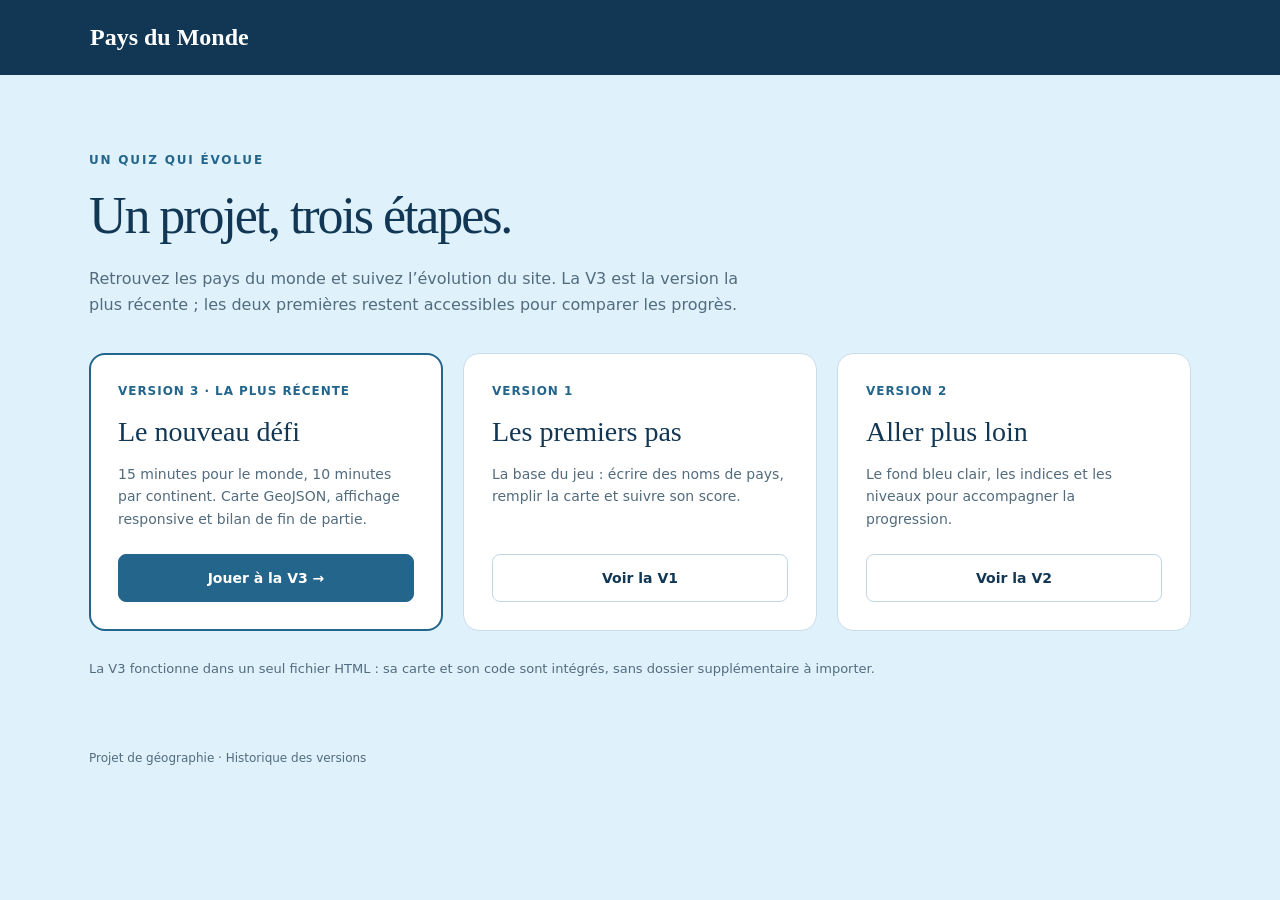
<file: index.html>
<!doctype html>
<html lang="fr">
<head>
  <meta charset="utf-8">
  <meta name="viewport" content="width=device-width, initial-scale=1">
  <meta name="theme-color" content="#123754">
  <link rel="icon" href="data:,">
  <title>Pays du Monde · Choisir une version</title>
  <style>
    :root{--blue:#24658c;--navy:#123754;--muted:#526b7d}
    *{box-sizing:border-box}
    body{margin:0;background:#dff2fc;color:var(--navy);font:16px/1.6 system-ui,sans-serif;min-height:100vh}
    header{background:var(--navy);color:white;padding:24px max(24px,calc((100% - 1100px)/2));font:600 24px Georgia,serif}
    main{max-width:1150px;margin:auto;padding:64px 24px 32px}
    .eyebrow{font-size:12px;text-transform:uppercase;letter-spacing:.15em;color:var(--blue);font-weight:750}
    h1{font:500 clamp(32px,5vw,52px)/1.15 Georgia,serif;letter-spacing:-.04em;margin:16px 0 20px}
    .intro{max-width:650px;color:var(--muted);margin-bottom:36px}
    .versions{display:grid;grid-template-columns:repeat(3,minmax(0,1fr));gap:20px}
    article{background:white;border:1px solid #c7dde9;border-radius:16px;padding:28px;display:flex;flex-direction:column;min-width:0}
    article.current{border:2px solid var(--blue);padding:27px}
    .tag{font-size:12px;font-weight:750;letter-spacing:.08em;color:var(--blue);text-transform:uppercase}
    h2{font:500 28px/1.2 Georgia,serif;margin:14px 0}
    article p{color:var(--muted);font-size:14px;margin:0 0 24px;flex:1}
    .button{display:flex;justify-content:center;align-items:center;min-height:48px;padding:10px 14px;border:1px solid #bfd6e5;border-radius:8px;color:var(--navy);font-size:14px;font-weight:750;text-decoration:none}
    .current .button{background:var(--blue);color:white;border-color:var(--blue)}
    .button:hover{background:#edf6fc}
    .current .button:hover{background:#164b6b}
    a:focus-visible{outline:3px solid #3387bb;outline-offset:4px}
    .note{font-size:13px;color:var(--muted);margin-top:28px}
    footer{max-width:1150px;margin:auto;padding:24px;color:var(--muted);font-size:12px}
    @media(max-width:700px){main{padding-top:36px}.versions{grid-template-columns:1fr;gap:16px}article,article.current{padding:22px}h2{font-size:24px}article p{margin-bottom:18px}header{font-size:22px;padding:20px 24px}}
  </style>
</head>
<body>
  <header>Pays du Monde</header>
  <main>
    <p class="eyebrow">Un quiz qui évolue</p>
    <h1>Un projet, trois étapes.</h1>
    <p class="intro">Retrouvez les pays du monde et suivez l’évolution du site. La V3 est la version la plus récente ; les deux premières restent accessibles pour comparer les progrès.</p>
    <div class="versions">
      <article class="current">
        <span class="tag">Version 3 · La plus récente</span><h2>Le nouveau défi</h2>
        <p>15 minutes pour le monde, 10 minutes par continent. Carte GeoJSON, affichage responsive et bilan de fin de partie.</p>
        <a class="button" href="./index3.html">Jouer à la V3 →</a>
      </article>
      <article>
        <span class="tag">Version 1</span><h2>Les premiers pas</h2>
        <p>La base du jeu : écrire des noms de pays, remplir la carte et suivre son score.</p>
        <a class="button" href="https://lena411.github.io/PaysduMonde/index0.html">Voir la V1</a>
      </article>
      <article>
        <span class="tag">Version 2</span><h2>Aller plus loin</h2>
        <p>Le fond bleu clair, les indices et les niveaux pour accompagner la progression.</p>
        <a class="button" href="https://lena411.github.io/PaysduMonde/index1.html">Voir la V2</a>
      </article>
    </div>
    <p class="note">La V3 fonctionne dans un seul fichier HTML : sa carte et son code sont intégrés, sans dossier supplémentaire à importer.</p>
  </main>
  <footer>Projet de géographie · Historique des versions</footer>
</body>
</html>
</file>
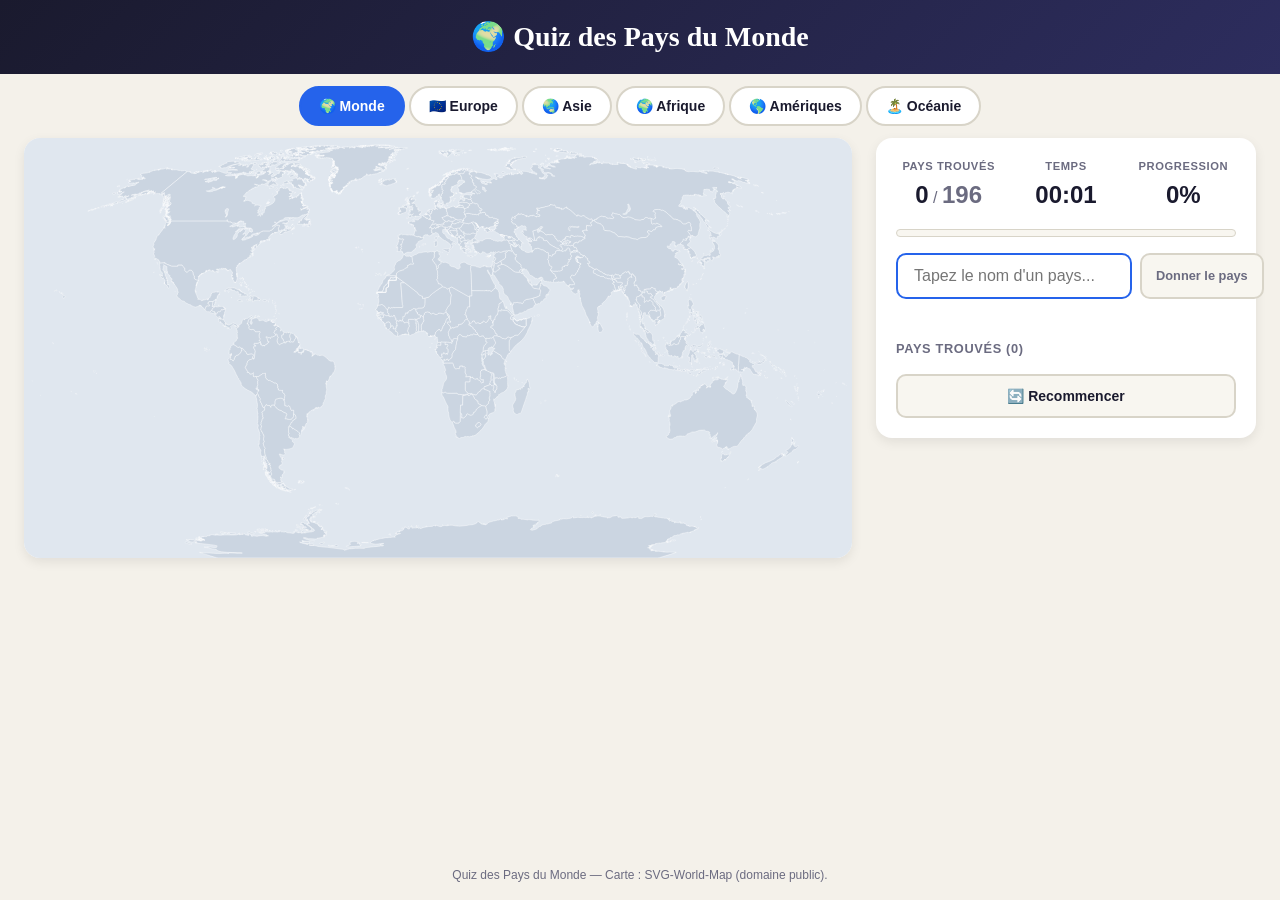
<file: index0.html>
<!DOCTYPE html>
<html lang="fr">
<head>
  <meta charset="UTF-8">
  <meta name="viewport" content="width=device-width, initial-scale=1.0">
  <title>Quiz des Pays du Monde</title>
  <style>
    :root {
      --font-display: 'Georgia', serif;
      --font-body: -apple-system, 'Helvetica Neue', sans-serif;
      --color-bg: #f4f1ea;
      --color-surface: #ffffff;
      --color-border: #d8d4c8;
      --color-text: #1a1a2e;
      --color-text-muted: #6b6b80;
      --color-primary: #2563eb;
      --color-primary-light: #dbeafe;
      --color-success: #16a34a;
      --color-success-light: #dcfce7;
      --color-error: #dc2626;
      --color-error-light: #fee2e2;
      --color-found: #22c55e;
      --color-country-default: #cbd5e1;
      --color-ocean: #e0e7ef;
      --radius-md: 10px;
      --radius-lg: 16px;
      --radius-full: 9999px;
    }
    * { margin: 0; padding: 0; box-sizing: border-box; }
    body {
      font-family: var(--font-body);
      background: var(--color-bg);
      color: var(--color-text);
      line-height: 1.5;
      min-height: 100vh;
      display: flex;
      flex-direction: column;
    }
    .app-header {
      background: linear-gradient(135deg, #1a1a2e, #2d2d5e);
      color: white; padding: 16px 0; text-align: center;
    }
    .app-title { font-family: var(--font-display); font-size: 1.75rem; font-weight: 700; }
    .continent-tabs {
      display: flex; gap: 4px; padding: 12px 24px;
      max-width: 1400px; margin: 0 auto; flex-wrap: wrap; justify-content: center;
    }
    .tab-btn {
      font-family: var(--font-body); font-size: 0.875rem; font-weight: 600;
      padding: 10px 18px; border: 2px solid var(--color-border);
      border-radius: var(--radius-full); background: var(--color-surface);
      color: var(--color-text); cursor: pointer; transition: 200ms; white-space: nowrap;
    }
    .tab-btn:hover { border-color: var(--color-primary); background: var(--color-primary-light); }
    .tab-btn.active { background: var(--color-primary); color: white; border-color: var(--color-primary); }
    .game-container { flex: 1; max-width: 1400px; margin: 0 auto; width: 100%; padding: 0 24px 24px; }
    .game-layout { display: grid; grid-template-columns: 1fr 380px; gap: 24px; align-items: start; }
    .map-section {
      background: var(--color-surface); border-radius: var(--radius-lg);
      box-shadow: 0 4px 12px rgba(0,0,0,0.08); overflow: hidden;
    }
    .map-wrapper { width: 100%; background: var(--color-ocean); }
    .map-wrapper svg { width: 100%; height: auto; display: block; }
    .map-wrapper svg path { fill: var(--color-country-default); stroke: #fff; stroke-width: 0.5; transition: fill 300ms; }
    .map-wrapper svg path.found { fill: var(--color-found); }
    .map-wrapper svg path.found-flash { animation: flashFound 600ms ease; }
    .map-wrapper svg path.missing-reveal { fill: var(--color-error); opacity: 0.6; }
    @keyframes flashFound { 0% { fill: #fbbf24; } 50% { fill: #fde68a; } 100% { fill: var(--color-found); } }
    .control-section {
      background: var(--color-surface); border-radius: var(--radius-lg);
      box-shadow: 0 4px 12px rgba(0,0,0,0.08); padding: 20px;
      display: flex; flex-direction: column; gap: 16px; position: sticky; top: 20px;
    }
    .stats-bar { display: flex; justify-content: space-between; gap: 12px; }
    .stat-item { display: flex; flex-direction: column; align-items: center; gap: 2px; flex: 1; }
    .stat-label { font-size: 0.7rem; text-transform: uppercase; letter-spacing: 0.05em; color: var(--color-text-muted); font-weight: 600; }
    .stat-value { font-size: 1.5rem; font-weight: 700; font-variant-numeric: tabular-nums; }
    .stat-divider { color: var(--color-text-muted); }
    .stat-total { font-size: 1.5rem; font-weight: 700; color: var(--color-text-muted); font-variant-numeric: tabular-nums; }
    .progress-bar-container { width: 100%; height: 8px; background: #f8f6f0; border-radius: var(--radius-full); overflow: hidden; border: 1px solid var(--color-border); }
    .progress-bar-fill { height: 100%; background: linear-gradient(90deg, var(--color-primary), var(--color-success)); border-radius: var(--radius-full); transition: width 400ms; }
    .input-wrapper { display: flex; gap: 8px; }
    #countryInput {
      flex: 1; font-family: var(--font-body); font-size: 1rem; padding: 12px 16px;
      border: 2px solid var(--color-border); border-radius: var(--radius-md);
      background: #f8f6f0; color: var(--color-text); transition: 200ms;
    }
    #countryInput:focus { outline: none; border-color: var(--color-primary); background: var(--color-surface); }
    .skip-btn {
      font-size: 0.8rem; font-weight: 600; padding: 10px 14px;
      border: 2px solid var(--color-border); border-radius: var(--radius-md);
      background: #f8f6f0; color: var(--color-text-muted); cursor: pointer; transition: 200ms; white-space: nowrap;
    }
    .skip-btn:hover { border-color: #f59e0b; color: #f59e0b; background: #fef3c7; }
    .feedback { min-height: 24px; font-size: 0.875rem; font-weight: 600; text-align: center; }
    .feedback.success { color: var(--color-success); }
    .feedback.error { color: var(--color-error); }
    .feedback.info { color: var(--color-text-muted); }
    .section-title { font-size: 0.8rem; text-transform: uppercase; letter-spacing: 0.05em; color: var(--color-text-muted); font-weight: 700; }
    .found-countries-list, .missing-countries-list {
      display: flex; flex-wrap: wrap; gap: 6px; max-height: 240px; overflow-y: auto; padding-right: 4px;
    }
    .country-chip {
      font-size: 0.8rem; font-weight: 600; padding: 4px 10px;
      border-radius: var(--radius-full); background: var(--color-success-light); color: var(--color-success);
      animation: chipAppear 300ms ease;
    }
    .country-chip.missing { background: var(--color-error-light); color: var(--color-error); }
    @keyframes chipAppear { from { opacity: 0; transform: scale(0.8); } to { opacity: 1; transform: scale(1); } }
    .reset-btn {
      font-size: 0.875rem; font-weight: 600; padding: 12px 20px;
      border: 2px solid var(--color-border); border-radius: var(--radius-md);
      background: #f8f6f0; color: var(--color-text); cursor: pointer; transition: 200ms; width: 100%;
    }
    .reset-btn:hover { border-color: var(--color-primary); background: var(--color-primary-light); color: var(--color-primary); }
    .app-footer { text-align: center; padding: 16px 24px; font-size: 0.75rem; color: var(--color-text-muted); }
    @media (max-width: 1024px) { .game-layout { grid-template-columns: 1fr; } .control-section { position: static; } }
    @media (max-width: 640px) {
      .app-title { font-size: 1.25rem; }
      .continent-tabs { padding: 8px 12px; gap: 4px; }
      .tab-btn { font-size: 0.75rem; padding: 8px 12px; }
      .game-container { padding: 0 12px 12px; }
      .stat-value, .stat-total { font-size: 1.1rem; }
      .input-wrapper { flex-direction: column; }
    }
  </style>
</head>
<body>
  <header class="app-header">
    <h1 class="app-title">🌍 Quiz des Pays du Monde</h1>
  </header>

  <nav class="continent-tabs" id="continentTabs">
    <button class="tab-btn active" data-continent="monde">🌍 Monde</button>
    <button class="tab-btn" data-continent="europe">🇪🇺 Europe</button>
    <button class="tab-btn" data-continent="asie">🌏 Asie</button>
    <button class="tab-btn" data-continent="afrique">🌍 Afrique</button>
    <button class="tab-btn" data-continent="amerique">🌎 Amériques</button>
    <button class="tab-btn" data-continent="oceanie">🏝️ Océanie</button>
  </nav>

  <main class="game-container">
    <div class="game-layout">
      <div class="map-section">
        <div class="map-wrapper" id="mapWrapper">
          <div style="padding:200px 0;text-align:center;color:#6b6b80;">Chargement de la carte...</div>
        </div>
      </div>
      <div class="control-section">
        <div class="stats-bar">
          <div class="stat-item">
            <span class="stat-label">Pays trouvés</span>
            <span><span class="stat-value" id="foundCount">0</span><span class="stat-divider"> / </span><span class="stat-total" id="totalCount">0</span></span>
          </div>
          <div class="stat-item">
            <span class="stat-label">Temps</span>
            <span class="stat-value" id="timer">00:00</span>
          </div>
          <div class="stat-item">
            <span class="stat-label">Progression</span>
            <span class="stat-value" id="progressPercent">0%</span>
          </div>
        </div>
        <div class="progress-bar-container">
          <div class="progress-bar-fill" id="progressBar" style="width:0%"></div>
        </div>
        <div>
          <div class="input-wrapper">
            <input type="text" id="countryInput" placeholder="Tapez le nom d'un pays..." autocomplete="off" spellcheck="false">
            <button class="skip-btn" id="giveUpBtn">Donner le pays</button>
          </div>
          <div class="feedback" id="feedback"></div>
        </div>
        <div>
          <h3 class="section-title">Pays trouvés (<span id="foundListCount">0</span>)</h3>
          <div class="found-countries-list" id="foundList"></div>
        </div>
        <div id="missingSection" style="display:none">
          <h3 class="section-title">Pays manquants (<span id="missingListCount">0</span>)</h3>
          <div class="missing-countries-list" id="missingList"></div>
        </div>
        <button class="reset-btn" id="resetBtn">🔄 Recommencer</button>
      </div>
    </div>
  </main>

  <footer class="app-footer">
    <p>Quiz des Pays du Monde — Carte : SVG-World-Map (domaine public).</p>
  </footer>

  <!-- ===== DONNÉES DES PAYS ===== -->
  <script>
  const COUNTRY_DATA = [
    // EUROPE
    {code:"AL",name:"Albanie",continent:"europe",aliases:[]},{code:"AD",name:"Andorre",continent:"europe",aliases:[]},
    {code:"AT",name:"Autriche",continent:"europe",aliases:[]},{code:"BY",name:"Biélorussie",continent:"europe",aliases:["belarus"]},
    {code:"BE",name:"Belgique",continent:"europe",aliases:[]},{code:"BA",name:"Bosnie-Herzégovine",continent:"europe",aliases:["bosnie","bosnie herzegovine"]},
    {code:"BG",name:"Bulgarie",continent:"europe",aliases:[]},{code:"HR",name:"Croatie",continent:"europe",aliases:[]},
    {code:"CY",name:"Chypre",continent:"europe",aliases:[]},{code:"CZ",name:"Tchéquie",continent:"europe",aliases:["republique tcheque","tcheque"]},
    {code:"DK",name:"Danemark",continent:"europe",aliases:[]},{code:"EE",name:"Estonie",continent:"europe",aliases:[]},
    {code:"FI",name:"Finlande",continent:"europe",aliases:[]},{code:"FR",name:"France",continent:"europe",aliases:[]},
    {code:"DE",name:"Allemagne",continent:"europe",aliases:[]},{code:"GR",name:"Grèce",continent:"europe",aliases:["grece"]},
    {code:"HU",name:"Hongrie",continent:"europe",aliases:[]},{code:"IS",name:"Islande",continent:"europe",aliases:[]},
    {code:"IE",name:"Irlande",continent:"europe",aliases:[]},{code:"IT",name:"Italie",continent:"europe",aliases:[]},
    {code:"XK",name:"Kosovo",continent:"europe",aliases:[]},{code:"LV",name:"Lettonie",continent:"europe",aliases:[]},
    {code:"LI",name:"Liechtenstein",continent:"europe",aliases:[]},{code:"LT",name:"Lituanie",continent:"europe",aliases:[]},
    {code:"LU",name:"Luxembourg",continent:"europe",aliases:[]},{code:"MT",name:"Malte",continent:"europe",aliases:[]},
    {code:"MD",name:"Moldavie",continent:"europe",aliases:["moldova"]},{code:"MC",name:"Monaco",continent:"europe",aliases:[]},
    {code:"ME",name:"Monténégro",continent:"europe",aliases:["montenegro"]},{code:"NL",name:"Pays-Bas",continent:"europe",aliases:["hollande"]},
    {code:"MK",name:"Macédoine du Nord",continent:"europe",aliases:["macedoine","macedoine du nord"]},
    {code:"NO",name:"Norvège",continent:"europe",aliases:["norvege"]},{code:"PL",name:"Pologne",continent:"europe",aliases:[]},
    {code:"PT",name:"Portugal",continent:"europe",aliases:[]},{code:"RO",name:"Roumanie",continent:"europe",aliases:[]},
    {code:"RU",name:"Russie",continent:"europe",aliases:[]},{code:"SM",name:"Saint-Marin",continent:"europe",aliases:["saint marin"]},
    {code:"RS",name:"Serbie",continent:"europe",aliases:[]},{code:"SK",name:"Slovaquie",continent:"europe",aliases:[]},
    {code:"SI",name:"Slovénie",continent:"europe",aliases:["slovenie"]},{code:"ES",name:"Espagne",continent:"europe",aliases:[]},
    {code:"SE",name:"Suède",continent:"europe",aliases:["suede"]},{code:"CH",name:"Suisse",continent:"europe",aliases:[]},
    {code:"TR",name:"Turquie",continent:"europe",aliases:[]},{code:"UA",name:"Ukraine",continent:"europe",aliases:[]},
    {code:"GB",name:"Royaume-Uni",continent:"europe",aliases:["angleterre","uk","grande bretagne"]},
    {code:"VA",name:"Vatican",continent:"europe",aliases:["cite du vatican","saint siege"]},
    // ASIE
    {code:"AF",name:"Afghanistan",continent:"asie",aliases:[]},{code:"AM",name:"Arménie",continent:"asie",aliases:["armenie"]},
    {code:"AZ",name:"Azerbaïdjan",continent:"asie",aliases:["azerbaidjan"]},{code:"BH",name:"Bahreïn",continent:"asie",aliases:["bahrein"]},
    {code:"BD",name:"Bangladesh",continent:"asie",aliases:[]},{code:"BT",name:"Bhoutan",continent:"asie",aliases:[]},
    {code:"BN",name:"Brunei",continent:"asie",aliases:[]},{code:"KH",name:"Cambodge",continent:"asie",aliases:[]},
    {code:"CN",name:"Chine",continent:"asie",aliases:[]},{code:"GE",name:"Géorgie",continent:"asie",aliases:["georgie"]},
    {code:"IN",name:"Inde",continent:"asie",aliases:[]},{code:"ID",name:"Indonésie",continent:"asie",aliases:["indonesie"]},
    {code:"IR",name:"Iran",continent:"asie",aliases:[]},{code:"IQ",name:"Irak",continent:"asie",aliases:[]},
    {code:"IL",name:"Israël",continent:"asie",aliases:["israel"]},{code:"JP",name:"Japon",continent:"asie",aliases:[]},
    {code:"JO",name:"Jordanie",continent:"asie",aliases:[]},{code:"KZ",name:"Kazakhstan",continent:"asie",aliases:[]},
    {code:"KP",name:"Corée du Nord",continent:"asie",aliases:["coree du nord"]},{code:"KR",name:"Corée du Sud",continent:"asie",aliases:["coree du sud"]},
    {code:"KW",name:"Koweït",continent:"asie",aliases:["koweit"]},{code:"KG",name:"Kirghizistan",continent:"asie",aliases:[]},
    {code:"LA",name:"Laos",continent:"asie",aliases:[]},{code:"LB",name:"Liban",continent:"asie",aliases:[]},
    {code:"MY",name:"Malaisie",continent:"asie",aliases:[]},{code:"MV",name:"Maldives",continent:"asie",aliases:[]},
    {code:"MN",name:"Mongolie",continent:"asie",aliases:[]},{code:"MM",name:"Myanmar",continent:"asie",aliases:["birmanie"]},
    {code:"NP",name:"Népal",continent:"asie",aliases:["nepal"]},{code:"OM",name:"Oman",continent:"asie",aliases:[]},
    {code:"PK",name:"Pakistan",continent:"asie",aliases:[]},{code:"PS",name:"Palestine",continent:"asie",aliases:[]},
    {code:"PH",name:"Philippines",continent:"asie",aliases:[]},{code:"QA",name:"Qatar",continent:"asie",aliases:[]},
    {code:"SA",name:"Arabie saoudite",continent:"asie",aliases:["arabie"]},{code:"SG",name:"Singapour",continent:"asie",aliases:[]},
    {code:"LK",name:"Sri Lanka",continent:"asie",aliases:[]},{code:"SY",name:"Syrie",continent:"asie",aliases:[]},
    {code:"TW",name:"Taïwan",continent:"asie",aliases:["taiwan"]},{code:"TJ",name:"Tadjikistan",continent:"asie",aliases:[]},
    {code:"TH",name:"Thaïlande",continent:"asie",aliases:["thailande"]},{code:"TL",name:"Timor oriental",continent:"asie",aliases:["timor"]},
    {code:"TM",name:"Turkménistan",continent:"asie",aliases:["turkmenistan"]},{code:"AE",name:"Émirats arabes unis",continent:"asie",aliases:["emirats","eau","uae"]},
    {code:"UZ",name:"Ouzbékistan",continent:"asie",aliases:["ouzbekistan"]},{code:"VN",name:"Vietnam",continent:"asie",aliases:[]},
    {code:"YE",name:"Yémen",continent:"asie",aliases:["yemen"]},
    // AFRIQUE
    {code:"DZ",name:"Algérie",continent:"afrique",aliases:["algerie"]},{code:"AO",name:"Angola",continent:"afrique",aliases:[]},
    {code:"BJ",name:"Bénin",continent:"afrique",aliases:["benin"]},{code:"BW",name:"Botswana",continent:"afrique",aliases:[]},
    {code:"BF",name:"Burkina Faso",continent:"afrique",aliases:[]},{code:"BI",name:"Burundi",continent:"afrique",aliases:[]},
    {code:"CM",name:"Cameroun",continent:"afrique",aliases:[]},{code:"CV",name:"Cap-Vert",continent:"afrique",aliases:["cap vert","cabo verde"]},
    {code:"CF",name:"République centrafricaine",continent:"afrique",aliases:["centrafrique"]},{code:"TD",name:"Tchad",continent:"afrique",aliases:[]},
    {code:"KM",name:"Comores",continent:"afrique",aliases:[]},{code:"CG",name:"Congo",continent:"afrique",aliases:[]},
    {code:"CD",name:"République démocratique du Congo",continent:"afrique",aliases:["rdc","congo democratique"]},
    {code:"CI",name:"Côte d'Ivoire",continent:"afrique",aliases:["ivoire"]},{code:"DJ",name:"Djibouti",continent:"afrique",aliases:[]},
    {code:"EG",name:"Égypte",continent:"afrique",aliases:["egypte"]},{code:"GQ",name:"Guinée équatoriale",continent:"afrique",aliases:["guinee equatoriale"]},
    {code:"ER",name:"Érythrée",continent:"afrique",aliases:["erythree"]},{code:"SZ",name:"Eswatini",continent:"afrique",aliases:["swaziland"]},
    {code:"ET",name:"Éthiopie",continent:"afrique",aliases:["ethiopie"]},{code:"GA",name:"Gabon",continent:"afrique",aliases:[]},
    {code:"GM",name:"Gambie",continent:"afrique",aliases:[]},{code:"GH",name:"Ghana",continent:"afrique",aliases:[]},
    {code:"GN",name:"Guinée",continent:"afrique",aliases:["guinee"]},{code:"GW",name:"Guinée-Bissau",continent:"afrique",aliases:["guinee bissau"]},
    {code:"KE",name:"Kenya",continent:"afrique",aliases:[]},{code:"LS",name:"Lesotho",continent:"afrique",aliases:[]},
    {code:"LR",name:"Liberia",continent:"afrique",aliases:[]},{code:"LY",name:"Libye",continent:"afrique",aliases:[]},
    {code:"MG",name:"Madagascar",continent:"afrique",aliases:[]},{code:"MW",name:"Malawi",continent:"afrique",aliases:[]},
    {code:"ML",name:"Mali",continent:"afrique",aliases:[]},{code:"MR",name:"Mauritanie",continent:"afrique",aliases:[]},
    {code:"MU",name:"Maurice",continent:"afrique",aliases:["ile maurice"]},{code:"MA",name:"Maroc",continent:"afrique",aliases:[]},
    {code:"MZ",name:"Mozambique",continent:"afrique",aliases:[]},{code:"NA",name:"Namibie",continent:"afrique",aliases:[]},
    {code:"NE",name:"Niger",continent:"afrique",aliases:[]},{code:"NG",name:"Nigeria",continent:"afrique",aliases:[]},
    {code:"RW",name:"Rwanda",continent:"afrique",aliases:[]},{code:"ST",name:"Sao Tomé-et-Principe",continent:"afrique",aliases:["sao tome"]},
    {code:"SN",name:"Sénégal",continent:"afrique",aliases:["senegal"]},{code:"SC",name:"Seychelles",continent:"afrique",aliases:[]},
    {code:"SL",name:"Sierra Leone",continent:"afrique",aliases:[]},{code:"SO",name:"Somalie",continent:"afrique",aliases:[]},
    {code:"ZA",name:"Afrique du Sud",continent:"afrique",aliases:[]},{code:"SS",name:"Soudan du Sud",continent:"afrique",aliases:[]},
    {code:"SD",name:"Soudan",continent:"afrique",aliases:[]},{code:"TZ",name:"Tanzanie",continent:"afrique",aliases:[]},
    {code:"TG",name:"Togo",continent:"afrique",aliases:[]},{code:"TN",name:"Tunisie",continent:"afrique",aliases:[]},
    {code:"UG",name:"Ouganda",continent:"afrique",aliases:[]},{code:"ZM",name:"Zambie",continent:"afrique",aliases:[]},
    {code:"ZW",name:"Zimbabwe",continent:"afrique",aliases:[]},
    // AMÉRIQUES
    {code:"AG",name:"Antigua-et-Barbuda",continent:"amerique",aliases:["antigua"]},{code:"AR",name:"Argentine",continent:"amerique",aliases:[]},
    {code:"BS",name:"Bahamas",continent:"amerique",aliases:[]},{code:"BB",name:"Barbade",continent:"amerique",aliases:[]},
    {code:"BZ",name:"Belize",continent:"amerique",aliases:[]},{code:"BO",name:"Bolivie",continent:"amerique",aliases:[]},
    {code:"BR",name:"Brésil",continent:"amerique",aliases:["bresil"]},{code:"CA",name:"Canada",continent:"amerique",aliases:[]},
    {code:"CL",name:"Chili",continent:"amerique",aliases:[]},{code:"CO",name:"Colombie",continent:"amerique",aliases:[]},
    {code:"CR",name:"Costa Rica",continent:"amerique",aliases:[]},{code:"CU",name:"Cuba",continent:"amerique",aliases:[]},
    {code:"DM",name:"Dominique",continent:"amerique",aliases:[]},{code:"DO",name:"République dominicaine",continent:"amerique",aliases:["dominicaine"]},
    {code:"EC",name:"Équateur",continent:"amerique",aliases:["equateur"]},{code:"SV",name:"Salvador",continent:"amerique",aliases:["el salvador"]},
    {code:"GD",name:"Grenade",continent:"amerique",aliases:[]},{code:"GT",name:"Guatemala",continent:"amerique",aliases:[]},
    {code:"GY",name:"Guyana",continent:"amerique",aliases:[]},{code:"HT",name:"Haïti",continent:"amerique",aliases:["haiti"]},
    {code:"HN",name:"Honduras",continent:"amerique",aliases:[]},{code:"JM",name:"Jamaïque",continent:"amerique",aliases:["jamaique"]},
    {code:"MX",name:"Mexique",continent:"amerique",aliases:[]},{code:"NI",name:"Nicaragua",continent:"amerique",aliases:[]},
    {code:"PA",name:"Panama",continent:"amerique",aliases:[]},{code:"PY",name:"Paraguay",continent:"amerique",aliases:[]},
    {code:"PE",name:"Pérou",continent:"amerique",aliases:["perou"]},{code:"KN",name:"Saint-Christophe-et-Niévès",continent:"amerique",aliases:["saint christophe","saint kitts"]},
    {code:"LC",name:"Sainte-Lucie",continent:"amerique",aliases:["sainte lucie"]},{code:"VC",name:"Saint-Vincent-et-les-Grenadines",continent:"amerique",aliases:["saint vincent"]},
    {code:"SR",name:"Suriname",continent:"amerique",aliases:[]},{code:"US",name:"États-Unis",continent:"amerique",aliases:["etats unis","usa"]},
    {code:"UY",name:"Uruguay",continent:"amerique",aliases:[]},{code:"VE",name:"Venezuela",continent:"amerique",aliases:[]},
    // OCÉANIE
    {code:"AU",name:"Australie",continent:"oceanie",aliases:[]},{code:"FJ",name:"Fidji",continent:"oceanie",aliases:[]},
    {code:"KI",name:"Kiribati",continent:"oceanie",aliases:[]},{code:"MH",name:"Îles Marshall",continent:"oceanie",aliases:["marshall"]},
    {code:"FM",name:"Micronésie",continent:"oceanie",aliases:["micronesie"]},{code:"NR",name:"Nauru",continent:"oceanie",aliases:[]},
    {code:"NZ",name:"Nouvelle-Zélande",continent:"oceanie",aliases:["nouvelle zelande"]},{code:"PW",name:"Palaos",continent:"oceanie",aliases:["palau"]},
    {code:"PG",name:"Papouasie-Nouvelle-Guinée",continent:"oceanie",aliases:["papouasie"]},{code:"WS",name:"Samoa",continent:"oceanie",aliases:[]},
    {code:"SB",name:"Îles Salomon",continent:"oceanie",aliases:["salomon"]},{code:"TO",name:"Tonga",continent:"oceanie",aliases:[]},
    {code:"TV",name:"Tuvalu",continent:"oceanie",aliases:[]},{code:"VU",name:"Vanuatu",continent:"oceanie",aliases:[]},
  ];
  </script>

  <!-- ===== LOGIQUE DU JEU ===== -->
  <script>
  (function() {
    'use strict';

    // Cadrages (viewBox) pour chaque continent : [x, y, largeur, hauteur]
    var CONTINENT_VIEWS = {
      monde:   [0, 0, 1000, 507.209],
      europe:  [400, 0, 300, 200],
      asie:    [510, 20, 400, 360],
      afrique: [370, 100, 310, 310],
      amerique:[20, 0, 410, 490],
      oceanie: [640, 270, 360, 220],
    };

    var currentContinent = 'monde';
    var svgElement = null;
    var foundCountries = {};
    var gameCountries = [];
    var timerInterval = null;
    var startTime = null;
    var gameEnded = false;

    var mapWrapper = document.getElementById('mapWrapper');
    var tabsContainer = document.getElementById('continentTabs');
    var countryInput = document.getElementById('countryInput');
    var giveUpBtn = document.getElementById('giveUpBtn');
    var resetBtn = document.getElementById('resetBtn');
    var feedback = document.getElementById('feedback');
    var foundCountEl = document.getElementById('foundCount');
    var totalCountEl = document.getElementById('totalCount');
    var foundListCountEl = document.getElementById('foundListCount');
    var timerEl = document.getElementById('timer');
    var progressPercentEl = document.getElementById('progressPercent');
    var progressBarEl = document.getElementById('progressBar');
    var foundListEl = document.getElementById('foundList');
    var missingSection = document.getElementById('missingSection');
    var missingListEl = document.getElementById('missingList');
    var missingListCountEl = document.getElementById('missingListCount');

    // Normaliser une chaîne : minuscules, sans accents, sans tirets
    function normalize(str) {
      return str.toLowerCase().normalize('NFD').replace(/[\u0300-\u036f]/g, '')
        .replace(/[-_']/g, ' ').replace(/\s+/g, ' ').trim();
    }

    // Charger la carte SVG depuis le fichier externe
    function loadSVG() {
      var xhr = new XMLHttpRequest();
      xhr.open('GET', 'world.svg', true);
      xhr.onload = function() {
        if (xhr.status === 200) {
          var svgContent = xhr.responseText.replace(/<\?xml[^?]*\?>/g, '').trim();
          mapWrapper.innerHTML = svgContent;
          svgElement = mapWrapper.querySelector('svg');
          if (svgElement) {
            svgElement.setAttribute('id', 'worldMap');
            applyContinentView();
          }
        } else {
          mapWrapper.innerHTML = '<div style="padding:200px 0;text-align:center;color:#6b6b80;">Erreur de chargement.</div>';
        }
      };
      xhr.onerror = function() {
        mapWrapper.innerHTML = '<div style="padding:200px 0;text-align:center;color:#6b6b80;">Erreur de chargement.</div>';
      };
      xhr.send();
    }

    function applyContinentView() {
      if (!svgElement) return;
      var vb = CONTINENT_VIEWS[currentContinent];
      if (vb) svgElement.setAttribute('viewBox', vb.join(' '));
    }

    function getCountriesForContinent(continent) {
      if (continent === 'monde') return COUNTRY_DATA.slice();
      return COUNTRY_DATA.filter(function(c) { return c.continent === continent; });
    }

    function checkAnswer(input) {
      if (gameEnded) return false;
      var norm = normalize(input);
      if (!norm) return false;
      for (var i = 0; i < gameCountries.length; i++) {
        var c = gameCountries[i];
        if (foundCountries[c.code]) continue;
        if (norm === normalize(c.name) || c.aliases.map(normalize).indexOf(norm) !== -1) {
          foundCountry(c);
          return true;
        }
      }
      return false;
    }

    function foundCountry(c) {
      foundCountries[c.code] = true;
      highlightCountry(c.code);
      addFoundChip(c.name);
      updateStats();
      feedback.textContent = '\u2713 ' + c.name;
      feedback.className = 'feedback success';
      countryInput.value = '';
      countryInput.focus();
      if (Object.keys(foundCountries).length >= gameCountries.length) gameWon();
    }

    function highlightCountry(code) {
      if (!svgElement) return;
      var group = svgElement.getElementById(code);
      if (group) {
        var paths = group.querySelectorAll('path');
        for (var i = 0; i < paths.length; i++) {
          paths[i].classList.add('found', 'found-flash');
          (function(p) { setTimeout(function() { p.classList.remove('found-flash'); }, 600); })(paths[i]);
        }
      }
    }

    function addFoundChip(name) {
      var chip = document.createElement('span');
      chip.className = 'country-chip';
      chip.textContent = name;
      foundListEl.appendChild(chip);
      foundListEl.scrollTop = foundListEl.scrollHeight;
    }

    function updateStats() {
      var found = Object.keys(foundCountries).length;
      var total = gameCountries.length;
      foundCountEl.textContent = found;
      totalCountEl.textContent = total;
      foundListCountEl.textContent = found;
      var pct = total > 0 ? Math.round((found / total) * 100) : 0;
      progressPercentEl.textContent = pct + '%';
      progressBarEl.style.width = pct + '%';
    }

    function startTimer() {
      startTime = Date.now();
      if (timerInterval) clearInterval(timerInterval);
      timerInterval = setInterval(function() {
        var elapsed = Date.now() - startTime;
        var mins = Math.floor(elapsed / 60000);
        var secs = Math.floor((elapsed % 60000) / 1000);
        timerEl.textContent = String(mins).padStart(2, '0') + ':' + String(secs).padStart(2, '0');
      }, 1000);
    }

    function stopTimer() { if (timerInterval) { clearInterval(timerInterval); timerInterval = null; } }

    function gameWon() {
      gameEnded = true;
      stopTimer();
      feedback.textContent = 'Bravo ! Tous les pays trouvés !';
      feedback.className = 'feedback success';
      countryInput.disabled = true;
      countryInput.placeholder = 'Partie terminée !';
    }

    function giveUpCountry() {
      if (gameEnded) return;
      var missing = gameCountries.filter(function(c) { return !foundCountries[c.code]; });
      if (missing.length === 0) return;
      missingSection.style.display = 'block';
      missingListEl.innerHTML = '';
      missingListCountEl.textContent = missing.length;
      missing.forEach(function(c) {
        if (svgElement) {
          var group = svgElement.getElementById(c.code);
          if (group) {
            var paths = group.querySelectorAll('path');
            for (var i = 0; i < paths.length; i++) paths[i].classList.add('missing-reveal');
          }
        }
        var chip = document.createElement('span');
        chip.className = 'country-chip missing';
        chip.textContent = c.name;
        missingListEl.appendChild(chip);
      });
      gameEnded = true;
      stopTimer();
      countryInput.disabled = true;
      countryInput.placeholder = 'Partie terminée';
      feedback.textContent = 'Il restait ' + missing.length + ' pays à trouver.';
      feedback.className = 'feedback info';
    }

    function switchContinent(continent) {
      currentContinent = continent;
      var btns = document.querySelectorAll('.tab-btn');
      for (var i = 0; i < btns.length; i++) {
        btns[i].classList.toggle('active', btns[i].dataset.continent === continent);
      }
      resetGame();
    }

    function resetGame() {
      foundCountries = {};
      gameEnded = false;
      stopTimer();
      timerEl.textContent = '00:00';
      gameCountries = getCountriesForContinent(currentContinent);
      countryInput.disabled = false;
      countryInput.value = '';
      countryInput.placeholder = "Tapez le nom d'un pays...";
      feedback.textContent = '';
      feedback.className = 'feedback';
      foundListEl.innerHTML = '';
      missingSection.style.display = 'none';
      missingListEl.innerHTML = '';
      if (svgElement) {
        var paths = svgElement.querySelectorAll('path');
        for (var i = 0; i < paths.length; i++) {
          paths[i].classList.remove('found', 'found-flash', 'missing-reveal');
        }
      }
      applyContinentView();
      updateStats();
      startTimer();
      countryInput.focus();
    }

    // Événements
    tabsContainer.addEventListener('click', function(e) {
      var btn = e.target.closest('.tab-btn');
      if (btn) switchContinent(btn.dataset.continent);
    });

    countryInput.addEventListener('keydown', function(e) {
      if (e.key === 'Enter') {
        e.preventDefault();
        var input = countryInput.value.trim();
        if (input) {
          if (!checkAnswer(input)) {
            feedback.textContent = '\u2717 "' + input + '" n\'est pas valide';
            feedback.className = 'feedback error';
            countryInput.value = '';
          }
        }
      }
    });

    giveUpBtn.addEventListener('click', giveUpCountry);
    resetBtn.addEventListener('click', resetGame);

    // Initialisation
    gameCountries = getCountriesForContinent(currentContinent);
    updateStats();
    loadSVG();
    startTimer();
    countryInput.focus();
  })();
  </script>
</body>
</html>
</file>
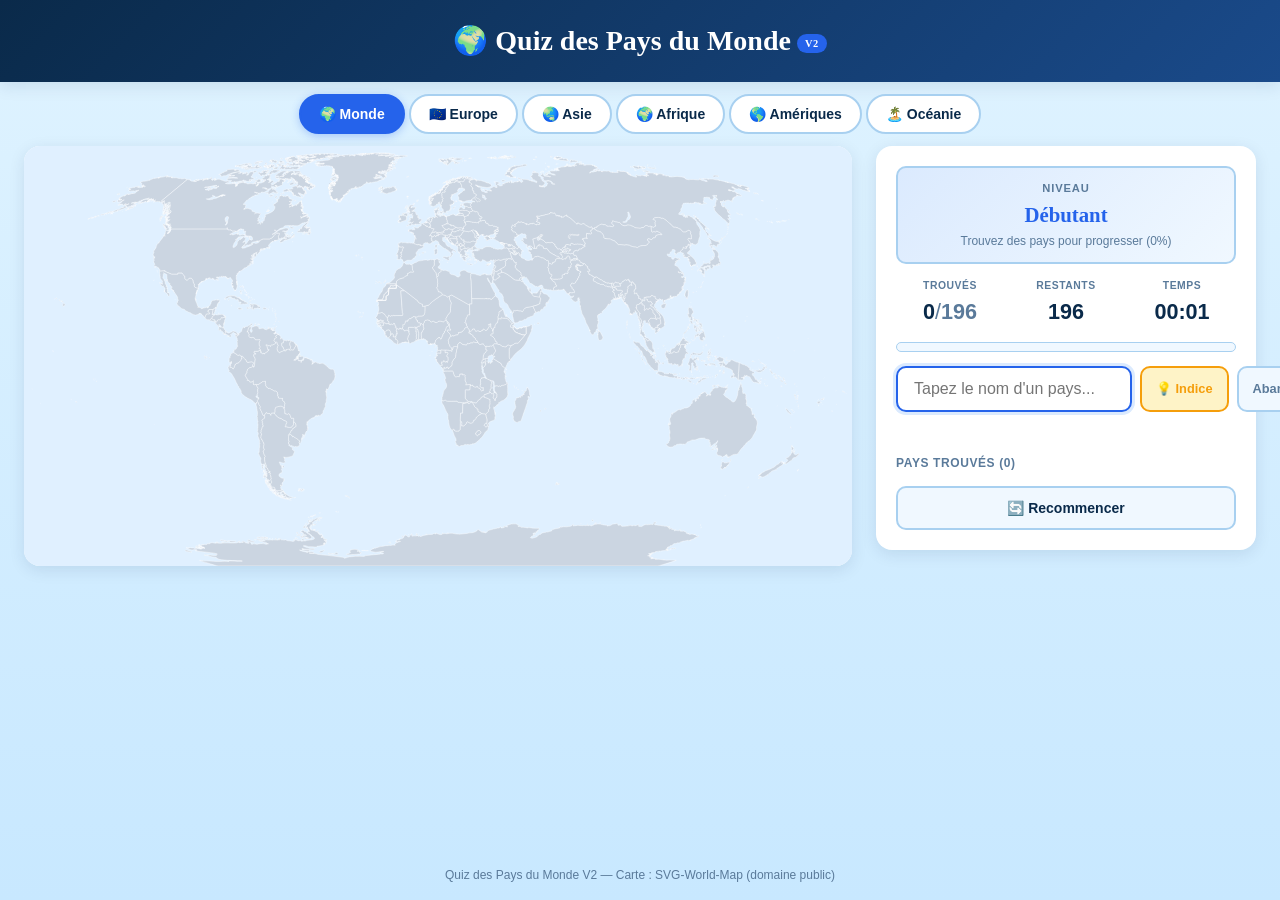
<file: index1.html>
<!DOCTYPE html>
<html lang="fr">
<head>
  <meta charset="UTF-8">
  <meta name="viewport" content="width=device-width, initial-scale=1.0">
  <title>Quiz des Pays du Monde - V2</title>
  <style>
    :root {
      --font-display: 'Georgia', serif;
      --font-body: -apple-system, 'Helvetica Neue', sans-serif;

      /* Fond bleu clair */
      --color-bg: #dff3ff;
      --color-bg-2: #c8e8ff;
      --color-surface: #ffffff;
      --color-surface-2: #f0f8ff;
      --color-border: #a8d0f0;
      --color-text: #0a2a4a;
      --color-text-muted: #5a7a9a;
      --color-primary: #2563eb;
      --color-primary-dark: #1d4ed8;
      --color-primary-light: #dbeafe;
      --color-success: #16a34a;
      --color-success-light: #dcfce7;
      --color-error: #dc2626;
      --color-error-light: #fee2e2;
      --color-warning: #f59e0b;
      --color-warning-light: #fef3c7;
      --color-found: #22c55e;
      --color-country-default: #cbd5e1;
      --color-ocean: #e0f0ff;

      --radius-sm: 6px;
      --radius-md: 10px;
      --radius-lg: 16px;
      --radius-full: 9999px;

      --shadow-sm: 0 1px 3px rgba(0,0,0,0.06);
      --shadow-md: 0 4px 16px rgba(0,40,80,0.1);
      --shadow-lg: 0 12px 40px rgba(0,40,80,0.15);

      --transition: 200ms cubic-bezier(0.16, 1, 0.3, 1);
    }

    * { margin: 0; padding: 0; box-sizing: border-box; }

    body {
      font-family: var(--font-body);
      background: linear-gradient(180deg, var(--color-bg) 0%, var(--color-bg-2) 100%);
      color: var(--color-text);
      line-height: 1.5;
      min-height: 100vh;
      display: flex;
      flex-direction: column;
    }

    /* ===== HEADER ===== */
    .app-header {
      background: linear-gradient(135deg, #0a2a4a 0%, #1a4a8a 100%);
      color: white;
      padding: 20px 0;
      box-shadow: var(--shadow-md);
    }
    .app-header h1 {
      font-family: var(--font-display);
      font-size: 1.75rem;
      font-weight: 700;
      text-align: center;
    }
    .version-badge {
      display: inline-block;
      background: var(--color-primary);
      color: white;
      font-size: 0.65rem;
      font-weight: 700;
      padding: 2px 8px;
      border-radius: var(--radius-full);
      vertical-align: middle;
      margin-left: 6px;
      text-transform: uppercase;
      letter-spacing: 0.05em;
    }

    /* ===== TABS ===== */
    .continent-tabs {
      display: flex;
      gap: 4px;
      padding: 12px 24px;
      max-width: 1400px;
      margin: 0 auto;
      flex-wrap: wrap;
      justify-content: center;
    }
    .tab-btn {
      font-family: var(--font-body);
      font-size: 0.875rem;
      font-weight: 600;
      padding: 10px 18px;
      border: 2px solid var(--color-border);
      border-radius: var(--radius-full);
      background: var(--color-surface);
      color: var(--color-text);
      cursor: pointer;
      transition: var(--transition);
      white-space: nowrap;
    }
    .tab-btn:hover {
      border-color: var(--color-primary);
      background: var(--color-primary-light);
      transform: translateY(-1px);
    }
    .tab-btn.active {
      background: var(--color-primary);
      color: white;
      border-color: var(--color-primary);
      box-shadow: 0 2px 8px rgba(37,99,235,0.3);
    }

    /* ===== LAYOUT ===== */
    .game-container {
      flex: 1;
      max-width: 1400px;
      margin: 0 auto;
      width: 100%;
      padding: 0 24px 24px;
    }
    .game-layout {
      display: grid;
      grid-template-columns: 1fr 380px;
      gap: 24px;
      align-items: start;
    }

    /* ===== MAP ===== */
    .map-section {
      background: var(--color-surface);
      border-radius: var(--radius-lg);
      box-shadow: var(--shadow-md);
      overflow: hidden;
    }
    .map-wrapper {
      width: 100%;
      background: var(--color-ocean);
      position: relative;
    }
    .map-wrapper svg {
      width: 100%;
      height: auto;
      display: block;
    }
    .map-wrapper svg path {
      fill: var(--color-country-default);
      stroke: #ffffff;
      stroke-width: 0.5;
      transition: fill 300ms ease;
    }
    .map-wrapper svg path.found { fill: var(--color-found); }
    .map-wrapper svg path.found-flash { animation: flashFound 600ms ease; }
    .map-wrapper svg path.missing-reveal { fill: var(--color-error); opacity: 0.5; }
    @keyframes flashFound {
      0% { fill: #fbbf24; transform: scale(1.01); }
      50% { fill: #fde68a; }
      100% { fill: var(--color-found); }
    }

    /* ===== CONTROL PANEL ===== */
    .control-section {
      background: var(--color-surface);
      border-radius: var(--radius-lg);
      box-shadow: var(--shadow-md);
      padding: 20px;
      display: flex;
      flex-direction: column;
      gap: 14px;
      position: sticky;
      top: 20px;
    }

    /* ===== LEVEL BANNER ===== */
    .level-banner {
      background: linear-gradient(135deg, var(--color-primary-light), var(--color-surface-2));
      border: 2px solid var(--color-border);
      border-radius: var(--radius-md);
      padding: 12px 16px;
      text-align: center;
    }
    .level-banner .level-label {
      font-size: 0.7rem;
      text-transform: uppercase;
      letter-spacing: 0.08em;
      color: var(--color-text-muted);
      font-weight: 600;
    }
    .level-banner .level-name {
      font-size: 1.3rem;
      font-weight: 700;
      font-family: var(--font-display);
      color: var(--color-primary);
      margin-top: 2px;
    }
    .level-banner .level-desc {
      font-size: 0.75rem;
      color: var(--color-text-muted);
      margin-top: 2px;
    }

    /* ===== STATS ===== */
    .stats-bar {
      display: flex;
      justify-content: space-between;
      gap: 8px;
    }
    .stat-item {
      display: flex;
      flex-direction: column;
      align-items: center;
      gap: 2px;
      flex: 1;
    }
    .stat-label {
      font-size: 0.65rem;
      text-transform: uppercase;
      letter-spacing: 0.05em;
      color: var(--color-text-muted);
      font-weight: 600;
    }
    .stat-value {
      font-size: 1.35rem;
      font-weight: 700;
      font-variant-numeric: tabular-nums;
    }
    .stat-divider { color: var(--color-text-muted); font-size: 1.35rem; }
    .stat-total { font-size: 1.35rem; font-weight: 700; color: var(--color-text-muted); font-variant-numeric: tabular-nums; }

    /* ===== PROGRESS BAR ===== */
    .progress-bar-container {
      width: 100%;
      height: 10px;
      background: var(--color-surface-2);
      border-radius: var(--radius-full);
      overflow: hidden;
      border: 1px solid var(--color-border);
    }
    .progress-bar-fill {
      height: 100%;
      background: linear-gradient(90deg, var(--color-primary), var(--color-success));
      border-radius: var(--radius-full);
      transition: width 400ms cubic-bezier(0.16, 1, 0.3, 1);
    }

    /* ===== INPUT ===== */
    .input-wrapper {
      display: flex;
      gap: 8px;
    }
    #countryInput {
      flex: 1;
      font-family: var(--font-body);
      font-size: 1rem;
      padding: 12px 16px;
      border: 2px solid var(--color-border);
      border-radius: var(--radius-md);
      background: var(--color-surface-2);
      color: var(--color-text);
      transition: var(--transition);
    }
    #countryInput:focus {
      outline: none;
      border-color: var(--color-primary);
      background: var(--color-surface);
      box-shadow: 0 0 0 3px var(--color-primary-light);
    }
    #countryInput:disabled {
      opacity: 0.5;
      cursor: not-allowed;
    }

    /* ===== BUTTONS ===== */
    .btn {
      font-family: var(--font-body);
      font-weight: 600;
      border: 2px solid var(--color-border);
      border-radius: var(--radius-md);
      background: var(--color-surface-2);
      cursor: pointer;
      transition: var(--transition);
      white-space: nowrap;
    }
    .btn:hover { transform: translateY(-1px); }
    .btn-hint {
      font-size: 0.8rem;
      padding: 10px 14px;
      color: var(--color-warning);
      border-color: var(--color-warning);
      background: var(--color-warning-light);
    }
    .btn-hint:hover { background: #fde68a; }
    .btn-giveup {
      font-size: 0.8rem;
      padding: 10px 14px;
      color: var(--color-text-muted);
    }
    .btn-giveup:hover { border-color: var(--color-error); color: var(--color-error); background: var(--color-error-light); }
    .btn-reset {
      font-size: 0.875rem;
      padding: 12px 20px;
      color: var(--color-text);
      width: 100%;
    }
    .btn-reset:hover { border-color: var(--color-primary); background: var(--color-primary-light); color: var(--color-primary); }
    .btn:disabled { opacity: 0.4; cursor: not-allowed; transform: none; }

    /* ===== FEEDBACK ===== */
    .feedback {
      min-height: 28px;
      font-size: 0.9rem;
      font-weight: 600;
      text-align: center;
      transition: var(--transition);
    }
    .feedback.success { color: var(--color-success); }
    .feedback.error { color: var(--color-error); }
    .feedback.info { color: var(--color-text-muted); }
    .feedback.warning { color: var(--color-warning); }

    /* ===== HINT BOX ===== */
    .hint-box {
      background: var(--color-warning-light);
      border: 2px solid #fde68a;
      border-radius: var(--radius-md);
      padding: 10px 14px;
      font-size: 0.85rem;
      font-weight: 600;
      color: #92400e;
      display: none;
      align-items: center;
      gap: 6px;
    }
    .hint-box.visible { display: flex; animation: chipAppear 300ms ease; }

    /* ===== LISTS ===== */
    .section-title {
      font-size: 0.75rem;
      text-transform: uppercase;
      letter-spacing: 0.05em;
      color: var(--color-text-muted);
      font-weight: 700;
    }
    .found-countries-list, .missing-countries-list {
      display: flex;
      flex-wrap: wrap;
      gap: 6px;
      max-height: 200px;
      overflow-y: auto;
      padding-right: 4px;
    }
    .country-chip {
      font-size: 0.78rem;
      font-weight: 600;
      padding: 4px 10px;
      border-radius: var(--radius-full);
      background: var(--color-success-light);
      color: var(--color-success);
      animation: chipAppear 300ms ease;
    }
    .country-chip.missing {
      background: var(--color-error-light);
      color: var(--color-error);
    }
    @keyframes chipAppear {
      from { opacity: 0; transform: scale(0.8); }
      to { opacity: 1; transform: scale(1); }
    }

    /* ===== FOOTER ===== */
    .app-footer {
      text-align: center;
      padding: 16px 24px;
      font-size: 0.75rem;
      color: var(--color-text-muted);
    }

    /* ===== RESPONSIVE ===== */
    @media (max-width: 1024px) {
      .game-layout { grid-template-columns: 1fr; }
      .control-section { position: static; }
    }
    @media (max-width: 640px) {
      .app-header h1 { font-size: 1.25rem; }
      .continent-tabs { padding: 8px 12px; gap: 4px; }
      .tab-btn { font-size: 0.75rem; padding: 8px 12px; }
      .game-container { padding: 0 12px 12px; }
      .stat-value, .stat-total { font-size: 1.1rem; }
      .input-wrapper { flex-direction: column; }
    }
  </style>
</head>
<body>
  <header class="app-header">
    <h1>🌍 Quiz des Pays du Monde<span class="version-badge">V2</span></h1>
  </header>

  <nav class="continent-tabs" id="continentTabs">
    <button class="tab-btn active" data-continent="monde">🌍 Monde</button>
    <button class="tab-btn" data-continent="europe">🇪🇺 Europe</button>
    <button class="tab-btn" data-continent="asie">🌏 Asie</button>
    <button class="tab-btn" data-continent="afrique">🌍 Afrique</button>
    <button class="tab-btn" data-continent="amerique">🌎 Amériques</button>
    <button class="tab-btn" data-continent="oceanie">🏝️ Océanie</button>
  </nav>

  <main class="game-container">
    <div class="game-layout">
      <!-- Carte -->
      <div class="map-section">
        <div class="map-wrapper" id="mapWrapper">
          <div style="padding:200px 0;text-align:center;color:#5a7a9a;">Chargement de la carte...</div>
        </div>
      </div>

      <!-- Panneau de contrôle -->
      <div class="control-section">
        <!-- Niveau -->
        <div class="level-banner" id="levelBanner">
          <div class="level-label">Niveau</div>
          <div class="level-name" id="levelName">Débutant</div>
          <div class="level-desc" id="levelDesc">Trouvez des pays pour progresser</div>
        </div>

        <!-- Stats -->
        <div class="stats-bar">
          <div class="stat-item">
            <span class="stat-label">Trouvés</span>
            <span><span class="stat-value" id="foundCount">0</span><span class="stat-divider">/</span><span class="stat-total" id="totalCount">0</span></span>
          </div>
          <div class="stat-item">
            <span class="stat-label">Restants</span>
            <span class="stat-value" id="remainingCount">0</span>
          </div>
          <div class="stat-item">
            <span class="stat-label">Temps</span>
            <span class="stat-value" id="timer">00:00</span>
          </div>
        </div>

        <!-- Barre de progression -->
        <div class="progress-bar-container">
          <div class="progress-bar-fill" id="progressBar" style="width:0%"></div>
        </div>

        <!-- Indice -->
        <div class="hint-box" id="hintBox"></div>

        <!-- Input + boutons -->
        <div>
          <div class="input-wrapper">
            <input type="text" id="countryInput" placeholder="Tapez le nom d'un pays..." autocomplete="off" spellcheck="false">
            <button class="btn btn-hint" id="hintBtn" title="Obtenir un indice">💡 Indice</button>
            <button class="btn btn-giveup" id="giveUpBtn">Abandonner</button>
          </div>
          <div class="feedback" id="feedback"></div>
        </div>

        <!-- Pays trouvés -->
        <div>
          <h3 class="section-title">Pays trouvés (<span id="foundListCount">0</span>)</h3>
          <div class="found-countries-list" id="foundList"></div>
        </div>

        <!-- Pays manquants -->
        <div id="missingSection" style="display:none">
          <h3 class="section-title">Pays manquants (<span id="missingListCount">0</span>)</h3>
          <div class="missing-countries-list" id="missingList"></div>
        </div>

        <!-- Recommencer -->
        <button class="btn btn-reset" id="resetBtn">🔄 Recommencer</button>
      </div>
    </div>
  </main>

  <footer class="app-footer">
    <p>Quiz des Pays du Monde V2 — Carte : SVG-World-Map (domaine public)</p>
  </footer>

  <!-- ===== DONNÉES DES PAYS ===== -->
  <script>
  var COUNTRY_DATA = [
    // EUROPE (47)
    {code:"AL",name:"Albanie",continent:"europe",aliases:[]},{code:"AD",name:"Andorre",continent:"europe",aliases:[]},
    {code:"AT",name:"Autriche",continent:"europe",aliases:[]},{code:"BY",name:"Biélorussie",continent:"europe",aliases:["belarus"]},
    {code:"BE",name:"Belgique",continent:"europe",aliases:[]},{code:"BA",name:"Bosnie-Herzégovine",continent:"europe",aliases:["bosnie","bosnie herzegovine"]},
    {code:"BG",name:"Bulgarie",continent:"europe",aliases:[]},{code:"HR",name:"Croatie",continent:"europe",aliases:[]},
    {code:"CY",name:"Chypre",continent:"europe",aliases:[]},{code:"CZ",name:"Tchéquie",continent:"europe",aliases:["republique tcheque","tcheque"]},
    {code:"DK",name:"Danemark",continent:"europe",aliases:[]},{code:"EE",name:"Estonie",continent:"europe",aliases:[]},
    {code:"FI",name:"Finlande",continent:"europe",aliases:[]},{code:"FR",name:"France",continent:"europe",aliases:[]},
    {code:"DE",name:"Allemagne",continent:"europe",aliases:[]},{code:"GR",name:"Grèce",continent:"europe",aliases:["grece"]},
    {code:"HU",name:"Hongrie",continent:"europe",aliases:[]},{code:"IS",name:"Islande",continent:"europe",aliases:[]},
    {code:"IE",name:"Irlande",continent:"europe",aliases:[]},{code:"IT",name:"Italie",continent:"europe",aliases:[]},
    {code:"XK",name:"Kosovo",continent:"europe",aliases:[]},{code:"LV",name:"Lettonie",continent:"europe",aliases:[]},
    {code:"LI",name:"Liechtenstein",continent:"europe",aliases:[]},{code:"LT",name:"Lituanie",continent:"europe",aliases:[]},
    {code:"LU",name:"Luxembourg",continent:"europe",aliases:[]},{code:"MT",name:"Malte",continent:"europe",aliases:[]},
    {code:"MD",name:"Moldavie",continent:"europe",aliases:["moldova"]},{code:"MC",name:"Monaco",continent:"europe",aliases:[]},
    {code:"ME",name:"Monténégro",continent:"europe",aliases:["montenegro"]},{code:"NL",name:"Pays-Bas",continent:"europe",aliases:["hollande"]},
    {code:"MK",name:"Macédoine du Nord",continent:"europe",aliases:["macedoine","macedoine du nord"]},
    {code:"NO",name:"Norvège",continent:"europe",aliases:["norvege"]},{code:"PL",name:"Pologne",continent:"europe",aliases:[]},
    {code:"PT",name:"Portugal",continent:"europe",aliases:[]},{code:"RO",name:"Roumanie",continent:"europe",aliases:[]},
    {code:"RU",name:"Russie",continent:"europe",aliases:[]},{code:"SM",name:"Saint-Marin",continent:"europe",aliases:["saint marin"]},
    {code:"RS",name:"Serbie",continent:"europe",aliases:[]},{code:"SK",name:"Slovaquie",continent:"europe",aliases:[]},
    {code:"SI",name:"Slovénie",continent:"europe",aliases:["slovenie"]},{code:"ES",name:"Espagne",continent:"europe",aliases:[]},
    {code:"SE",name:"Suède",continent:"europe",aliases:["suede"]},{code:"CH",name:"Suisse",continent:"europe",aliases:[]},
    {code:"TR",name:"Turquie",continent:"europe",aliases:[]},{code:"UA",name:"Ukraine",continent:"europe",aliases:[]},
    {code:"GB",name:"Royaume-Uni",continent:"europe",aliases:["angleterre","uk","grande bretagne"]},
    {code:"VA",name:"Vatican",continent:"europe",aliases:["cite du vatican","saint siege"]},
    // ASIE (48)
    {code:"AF",name:"Afghanistan",continent:"asie",aliases:[]},{code:"AM",name:"Arménie",continent:"asie",aliases:["armenie"]},
    {code:"AZ",name:"Azerbaïdjan",continent:"asie",aliases:["azerbaidjan"]},{code:"BH",name:"Bahreïn",continent:"asie",aliases:["bahrein"]},
    {code:"BD",name:"Bangladesh",continent:"asie",aliases:[]},{code:"BT",name:"Bhoutan",continent:"asie",aliases:[]},
    {code:"BN",name:"Brunei",continent:"asie",aliases:[]},{code:"KH",name:"Cambodge",continent:"asie",aliases:[]},
    {code:"CN",name:"Chine",continent:"asie",aliases:[]},{code:"GE",name:"Géorgie",continent:"asie",aliases:["georgie"]},
    {code:"IN",name:"Inde",continent:"asie",aliases:[]},{code:"ID",name:"Indonésie",continent:"asie",aliases:["indonesie"]},
    {code:"IR",name:"Iran",continent:"asie",aliases:[]},{code:"IQ",name:"Irak",continent:"asie",aliases:[]},
    {code:"IL",name:"Israël",continent:"asie",aliases:["israel"]},{code:"JP",name:"Japon",continent:"asie",aliases:[]},
    {code:"JO",name:"Jordanie",continent:"asie",aliases:[]},{code:"KZ",name:"Kazakhstan",continent:"asie",aliases:[]},
    {code:"KP",name:"Corée du Nord",continent:"asie",aliases:["coree du nord"]},{code:"KR",name:"Corée du Sud",continent:"asie",aliases:["coree du sud"]},
    {code:"KW",name:"Koweït",continent:"asie",aliases:["koweit"]},{code:"KG",name:"Kirghizistan",continent:"asie",aliases:[]},
    {code:"LA",name:"Laos",continent:"asie",aliases:[]},{code:"LB",name:"Liban",continent:"asie",aliases:[]},
    {code:"MY",name:"Malaisie",continent:"asie",aliases:[]},{code:"MV",name:"Maldives",continent:"asie",aliases:[]},
    {code:"MN",name:"Mongolie",continent:"asie",aliases:[]},{code:"MM",name:"Myanmar",continent:"asie",aliases:["birmanie"]},
    {code:"NP",name:"Népal",continent:"asie",aliases:["nepal"]},{code:"OM",name:"Oman",continent:"asie",aliases:[]},
    {code:"PK",name:"Pakistan",continent:"asie",aliases:[]},{code:"PS",name:"Palestine",continent:"asie",aliases:[]},
    {code:"PH",name:"Philippines",continent:"asie",aliases:[]},{code:"QA",name:"Qatar",continent:"asie",aliases:[]},
    {code:"SA",name:"Arabie saoudite",continent:"asie",aliases:["arabie"]},{code:"SG",name:"Singapour",continent:"asie",aliases:[]},
    {code:"LK",name:"Sri Lanka",continent:"asie",aliases:[]},{code:"SY",name:"Syrie",continent:"asie",aliases:[]},
    {code:"TW",name:"Taïwan",continent:"asie",aliases:["taiwan"]},{code:"TJ",name:"Tadjikistan",continent:"asie",aliases:[]},
    {code:"TH",name:"Thaïlande",continent:"asie",aliases:["thailande"]},{code:"TL",name:"Timor oriental",continent:"asie",aliases:["timor"]},
    {code:"TM",name:"Turkménistan",continent:"asie",aliases:["turkmenistan"]},{code:"AE",name:"Émirats arabes unis",continent:"asie",aliases:["emirats","eau","uae"]},
    {code:"UZ",name:"Ouzbékistan",continent:"asie",aliases:["ouzbekistan"]},{code:"VN",name:"Vietnam",continent:"asie",aliases:[]},
    {code:"YE",name:"Yémen",continent:"asie",aliases:["yemen"]},
    // AFRIQUE (54)
    {code:"DZ",name:"Algérie",continent:"afrique",aliases:["algerie"]},{code:"AO",name:"Angola",continent:"afrique",aliases:[]},
    {code:"BJ",name:"Bénin",continent:"afrique",aliases:["benin"]},{code:"BW",name:"Botswana",continent:"afrique",aliases:[]},
    {code:"BF",name:"Burkina Faso",continent:"afrique",aliases:[]},{code:"BI",name:"Burundi",continent:"afrique",aliases:[]},
    {code:"CM",name:"Cameroun",continent:"afrique",aliases:[]},{code:"CV",name:"Cap-Vert",continent:"afrique",aliases:["cap vert","cabo verde"]},
    {code:"CF",name:"République centrafricaine",continent:"afrique",aliases:["centrafrique"]},{code:"TD",name:"Tchad",continent:"afrique",aliases:[]},
    {code:"KM",name:"Comores",continent:"afrique",aliases:[]},{code:"CG",name:"Congo",continent:"afrique",aliases:[]},
    {code:"CD",name:"République démocratique du Congo",continent:"afrique",aliases:["rdc","congo democratique"]},
    {code:"CI",name:"Côte d'Ivoire",continent:"afrique",aliases:["ivoire"]},{code:"DJ",name:"Djibouti",continent:"afrique",aliases:[]},
    {code:"EG",name:"Égypte",continent:"afrique",aliases:["egypte"]},{code:"GQ",name:"Guinée équatoriale",continent:"afrique",aliases:["guinee equatoriale"]},
    {code:"ER",name:"Érythrée",continent:"afrique",aliases:["erythree"]},{code:"SZ",name:"Eswatini",continent:"afrique",aliases:["swaziland"]},
    {code:"ET",name:"Éthiopie",continent:"afrique",aliases:["ethiopie"]},{code:"GA",name:"Gabon",continent:"afrique",aliases:[]},
    {code:"GM",name:"Gambie",continent:"afrique",aliases:[]},{code:"GH",name:"Ghana",continent:"afrique",aliases:[]},
    {code:"GN",name:"Guinée",continent:"afrique",aliases:["guinee"]},{code:"GW",name:"Guinée-Bissau",continent:"afrique",aliases:["guinee bissau"]},
    {code:"KE",name:"Kenya",continent:"afrique",aliases:[]},{code:"LS",name:"Lesotho",continent:"afrique",aliases:[]},
    {code:"LR",name:"Liberia",continent:"afrique",aliases:[]},{code:"LY",name:"Libye",continent:"afrique",aliases:[]},
    {code:"MG",name:"Madagascar",continent:"afrique",aliases:[]},{code:"MW",name:"Malawi",continent:"afrique",aliases:[]},
    {code:"ML",name:"Mali",continent:"afrique",aliases:[]},{code:"MR",name:"Mauritanie",continent:"afrique",aliases:[]},
    {code:"MU",name:"Maurice",continent:"afrique",aliases:["ile maurice"]},{code:"MA",name:"Maroc",continent:"afrique",aliases:[]},
    {code:"MZ",name:"Mozambique",continent:"afrique",aliases:[]},{code:"NA",name:"Namibie",continent:"afrique",aliases:[]},
    {code:"NE",name:"Niger",continent:"afrique",aliases:[]},{code:"NG",name:"Nigeria",continent:"afrique",aliases:[]},
    {code:"RW",name:"Rwanda",continent:"afrique",aliases:[]},{code:"ST",name:"Sao Tomé-et-Principe",continent:"afrique",aliases:["sao tome"]},
    {code:"SN",name:"Sénégal",continent:"afrique",aliases:["senegal"]},{code:"SC",name:"Seychelles",continent:"afrique",aliases:[]},
    {code:"SL",name:"Sierra Leone",continent:"afrique",aliases:[]},{code:"SO",name:"Somalie",continent:"afrique",aliases:[]},
    {code:"ZA",name:"Afrique du Sud",continent:"afrique",aliases:[]},{code:"SS",name:"Soudan du Sud",continent:"afrique",aliases:[]},
    {code:"SD",name:"Soudan",continent:"afrique",aliases:[]},{code:"TZ",name:"Tanzanie",continent:"afrique",aliases:[]},
    {code:"TG",name:"Togo",continent:"afrique",aliases:[]},{code:"TN",name:"Tunisie",continent:"afrique",aliases:[]},
    {code:"UG",name:"Ouganda",continent:"afrique",aliases:[]},{code:"ZM",name:"Zambie",continent:"afrique",aliases:[]},
    {code:"ZW",name:"Zimbabwe",continent:"afrique",aliases:[]},
    // AMÉRIQUES (32)
    {code:"AG",name:"Antigua-et-Barbuda",continent:"amerique",aliases:["antigua"]},{code:"AR",name:"Argentine",continent:"amerique",aliases:[]},
    {code:"BS",name:"Bahamas",continent:"amerique",aliases:[]},{code:"BB",name:"Barbade",continent:"amerique",aliases:[]},
    {code:"BZ",name:"Belize",continent:"amerique",aliases:[]},{code:"BO",name:"Bolivie",continent:"amerique",aliases:[]},
    {code:"BR",name:"Brésil",continent:"amerique",aliases:["bresil"]},{code:"CA",name:"Canada",continent:"amerique",aliases:[]},
    {code:"CL",name:"Chili",continent:"amerique",aliases:[]},{code:"CO",name:"Colombie",continent:"amerique",aliases:[]},
    {code:"CR",name:"Costa Rica",continent:"amerique",aliases:[]},{code:"CU",name:"Cuba",continent:"amerique",aliases:[]},
    {code:"DM",name:"Dominique",continent:"amerique",aliases:[]},{code:"DO",name:"République dominicaine",continent:"amerique",aliases:["dominicaine"]},
    {code:"EC",name:"Équateur",continent:"amerique",aliases:["equateur"]},{code:"SV",name:"Salvador",continent:"amerique",aliases:["el salvador"]},
    {code:"GD",name:"Grenade",continent:"amerique",aliases:[]},{code:"GT",name:"Guatemala",continent:"amerique",aliases:[]},
    {code:"GY",name:"Guyana",continent:"amerique",aliases:[]},{code:"HT",name:"Haïti",continent:"amerique",aliases:["haiti"]},
    {code:"HN",name:"Honduras",continent:"amerique",aliases:[]},{code:"JM",name:"Jamaïque",continent:"amerique",aliases:["jamaique"]},
    {code:"MX",name:"Mexique",continent:"amerique",aliases:[]},{code:"NI",name:"Nicaragua",continent:"amerique",aliases:[]},
    {code:"PA",name:"Panama",continent:"amerique",aliases:[]},{code:"PY",name:"Paraguay",continent:"amerique",aliases:[]},
    {code:"PE",name:"Pérou",continent:"amerique",aliases:["perou"]},{code:"KN",name:"Saint-Christophe-et-Niévès",continent:"amerique",aliases:["saint christophe","saint kitts"]},
    {code:"LC",name:"Sainte-Lucie",continent:"amerique",aliases:["sainte lucie"]},{code:"VC",name:"Saint-Vincent-et-les-Grenadines",continent:"amerique",aliases:["saint vincent"]},
    {code:"SR",name:"Suriname",continent:"amerique",aliases:[]},{code:"US",name:"États-Unis",continent:"amerique",aliases:["etats unis","usa"]},
    {code:"UY",name:"Uruguay",continent:"amerique",aliases:[]},{code:"VE",name:"Venezuela",continent:"amerique",aliases:[]},
    // OCÉANIE (14)
    {code:"AU",name:"Australie",continent:"oceanie",aliases:[]},{code:"FJ",name:"Fidji",continent:"oceanie",aliases:[]},
    {code:"KI",name:"Kiribati",continent:"oceanie",aliases:[]},{code:"MH",name:"Îles Marshall",continent:"oceanie",aliases:["marshall"]},
    {code:"FM",name:"Micronésie",continent:"oceanie",aliases:["micronesie"]},{code:"NR",name:"Nauru",continent:"oceanie",aliases:[]},
    {code:"NZ",name:"Nouvelle-Zélande",continent:"oceanie",aliases:["nouvelle zelande"]},{code:"PW",name:"Palaos",continent:"oceanie",aliases:["palau"]},
    {code:"PG",name:"Papouasie-Nouvelle-Guinée",continent:"oceanie",aliases:["papouasie"]},{code:"WS",name:"Samoa",continent:"oceanie",aliases:[]},
    {code:"SB",name:"Îles Salomon",continent:"oceanie",aliases:["salomon"]},{code:"TO",name:"Tonga",continent:"oceanie",aliases:[]},
    {code:"TV",name:"Tuvalu",continent:"oceanie",aliases:[]},{code:"VU",name:"Vanuatu",continent:"oceanie",aliases:[]},
  ];
  </script>

  <!-- ===== CARTE SVG (intégrée) ===== -->
  <script src="map-data.js"></script>

  <!-- ===== LOGIQUE DU JEU V2 ===== -->
  <script>
  (function() {
    'use strict';

    // Cadrages par continent : [x, y, largeur, hauteur]
    var VIEWS = {
      monde:    [0, 0, 1000, 507.209],
      europe:   [400, 0, 300, 200],
      asie:     [510, 20, 400, 360],
      afrique:  [370, 100, 310, 310],
      amerique: [20, 0, 410, 490],
      oceanie:  [640, 270, 360, 220],
    };

    // Niveaux selon le pourcentage
    var LEVELS = [
      { min: 0,   name: "Débutant",    desc: "Trouvez des pays pour progresser" },
      { min: 15,  name: "Explorateur", desc: "Vous commencez à explorer le monde" },
      { min: 35,  name: "Voyageur",    desc: "Vous connaissez bien les pays" },
      { min: 60,  name: "Géographe",   desc: "Impressionnant, continuez !" },
      { min: 85,  name: "Expert",      desc: "Vous êtes un vrai expert" },
      { min: 100, name: "Maître",      desc: "Tous les pays trouvés !" },
    ];

    // État
    var currentContinent = 'monde';
    var svgElement = null;
    var foundCountries = {};
    var gameCountries = [];
    var timerInterval = null;
    var startTime = null;
    var gameEnded = false;
    var hintsUsed = 0;
    var currentHint = null;

    // DOM
    var mapWrapper = document.getElementById('mapWrapper');
    var tabsContainer = document.getElementById('continentTabs');
    var countryInput = document.getElementById('countryInput');
    var hintBtn = document.getElementById('hintBtn');
    var giveUpBtn = document.getElementById('giveUpBtn');
    var resetBtn = document.getElementById('resetBtn');
    var feedback = document.getElementById('feedback');
    var hintBox = document.getElementById('hintBox');
    var foundCountEl = document.getElementById('foundCount');
    var totalCountEl = document.getElementById('totalCount');
    var remainingCountEl = document.getElementById('remainingCount');
    var foundListCountEl = document.getElementById('foundListCount');
    var timerEl = document.getElementById('timer');
    var progressBarEl = document.getElementById('progressBar');
    var foundListEl = document.getElementById('foundList');
    var missingSection = document.getElementById('missingSection');
    var missingListEl = document.getElementById('missingList');
    var missingListCountEl = document.getElementById('missingListCount');
    var levelNameEl = document.getElementById('levelName');
    var levelDescEl = document.getElementById('levelDesc');

    // Normaliser : minuscules, sans accents, sans tirets/apostrophes
    function normalize(str) {
      return str.toLowerCase().normalize('NFD').replace(/[\u0300-\u036f]/g, '')
        .replace(/[-_']/g, ' ').replace(/\s+/g, ' ').trim();
    }

    // Charger la carte SVG (intégrée dans map-data.js)
    function loadSVG() {
      try {
        if (typeof WORLD_MAP_SVG === 'undefined') {
          // Fallback : charger depuis un fichier externe
          var xhr = new XMLHttpRequest();
          xhr.open('GET', 'world.svg', true);
          xhr.onload = function() {
            if (xhr.status === 200) {
              injectSVG(xhr.responseText);
            } else {
              mapWrapper.innerHTML = '<div style="padding:200px 0;text-align:center;color:#5a7a9a;">Erreur de chargement.</div>';
            }
          };
          xhr.onerror = function() {
            mapWrapper.innerHTML = '<div style="padding:200px 0;text-align:center;color:#5a7a9a;">Erreur de chargement.</div>';
          };
          xhr.send();
          return;
        }
        injectSVG(WORLD_MAP_SVG);
      } catch(e) {
        mapWrapper.innerHTML = '<div style="padding:200px 0;text-align:center;color:#5a7a9a;">Erreur de chargement.</div>';
      }
    }

    function injectSVG(content) {
      var svgContent = content.replace(/<\?xml[^?]*\?>/g, '').trim();
      mapWrapper.innerHTML = svgContent;
      svgElement = mapWrapper.querySelector('svg');
      if (svgElement) {
        svgElement.setAttribute('id', 'worldMap');
        applyView();
      }
    }

    function applyView() {
      if (!svgElement) return;
      var vb = VIEWS[currentContinent];
      if (vb) svgElement.setAttribute('viewBox', vb.join(' '));
    }

    function getCountries(continent) {
      if (continent === 'monde') return COUNTRY_DATA.slice();
      return COUNTRY_DATA.filter(function(c) { return c.continent === continent; });
    }

    // Vérifier la réponse
    function checkAnswer(input) {
      if (gameEnded) return false;
      var norm = normalize(input);
      if (!norm) return false;
      for (var i = 0; i < gameCountries.length; i++) {
        var c = gameCountries[i];
        if (foundCountries[c.code]) continue;
        if (norm === normalize(c.name) || c.aliases.map(normalize).indexOf(norm) !== -1) {
          foundCountry(c);
          return true;
        }
      }
      return false;
    }

    function foundCountry(c) {
      foundCountries[c.code] = true;
      highlightCountry(c.code);
      addFoundChip(c.name);
      clearHint();
      updateStats();

      feedback.textContent = '✓ ' + c.name;
      feedback.className = 'feedback success';
      countryInput.value = '';
      countryInput.focus();

      if (Object.keys(foundCountries).length >= gameCountries.length) gameWon();
    }

    function highlightCountry(code) {
      if (!svgElement) return;
      var group = svgElement.getElementById(code);
      if (group) {
        var paths = group.querySelectorAll('path');
        for (var i = 0; i < paths.length; i++) {
          paths[i].classList.add('found', 'found-flash');
          (function(p) { setTimeout(function() { p.classList.remove('found-flash'); }, 600); })(paths[i]);
        }
      }
    }

    function addFoundChip(name) {
      var chip = document.createElement('span');
      chip.className = 'country-chip';
      chip.textContent = name;
      foundListEl.appendChild(chip);
      foundListEl.scrollTop = foundListEl.scrollHeight;
    }

    // Système de niveaux
    function getLevel(percent) {
      var level = LEVELS[0];
      for (var i = LEVELS.length - 1; i >= 0; i--) {
        if (percent >= LEVELS[i].min) { level = LEVELS[i]; break; }
      }
      return level;
    }

    function updateStats() {
      var found = Object.keys(foundCountries).length;
      var total = gameCountries.length;
      var remaining = total - found;
      var pct = total > 0 ? Math.round((found / total) * 100) : 0;

      foundCountEl.textContent = found;
      totalCountEl.textContent = total;
      remainingCountEl.textContent = remaining;
      foundListCountEl.textContent = found;
      progressBarEl.style.width = pct + '%';

      // Mettre à jour le niveau
      var level = getLevel(pct);
      levelNameEl.textContent = level.name;
      levelDescEl.textContent = level.desc + ' (' + pct + '%)';
    }

    // Minuterie
    function startTimer() {
      startTime = Date.now();
      if (timerInterval) clearInterval(timerInterval);
      timerInterval = setInterval(function() {
        var e = Date.now() - startTime;
        var m = Math.floor(e / 60000);
        var s = Math.floor((e % 60000) / 1000);
        timerEl.textContent = String(m).padStart(2,'0') + ':' + String(s).padStart(2,'0');
      }, 1000);
    }
    function stopTimer() { if (timerInterval) { clearInterval(timerInterval); timerInterval = null; } }

    function gameWon() {
      gameEnded = true;
      stopTimer();
      feedback.textContent = '🎉 Bravo ! Tous les pays trouvés !';
      feedback.className = 'feedback success';
      countryInput.disabled = true;
      countryInput.placeholder = 'Partie terminée !';
      hintBtn.disabled = true;
    }

    // Système d'indice
    function showHint() {
      if (gameEnded) return;
      var remaining = gameCountries.filter(function(c) { return !foundCountries[c.code]; });
      if (remaining.length === 0) return;

      // Choisir un pays aléatoire restant
      var c = remaining[Math.floor(Math.random() * remaining.length)];
      var firstLetter = c.name.charAt(0).toUpperCase();
      var letterCount = c.name.replace(/[^a-zA-Z]/g, '').length;

      currentHint = c;
      hintsUsed++;

      hintBox.textContent = '💡 Indice : commence par "' + firstLetter + '", ' + letterCount + ' lettres';
      hintBox.classList.add('visible');
      feedback.textContent = '';
      feedback.className = 'feedback';
    }

    function clearHint() {
      currentHint = null;
      hintBox.classList.remove('visible');
      hintBox.textContent = '';
    }

    // Abandonner
    function giveUp() {
      if (gameEnded) return;
      var missing = gameCountries.filter(function(c) { return !foundCountries[c.code]; });
      if (missing.length === 0) return;

      missingSection.style.display = 'block';
      missingListEl.innerHTML = '';
      missingListCountEl.textContent = missing.length;

      missing.forEach(function(c) {
        if (svgElement) {
          var group = svgElement.getElementById(c.code);
          if (group) {
            var paths = group.querySelectorAll('path');
            for (var i = 0; i < paths.length; i++) paths[i].classList.add('missing-reveal');
          }
        }
        var chip = document.createElement('span');
        chip.className = 'country-chip missing';
        chip.textContent = c.name;
        missingListEl.appendChild(chip);
      });

      gameEnded = true;
      stopTimer();
      countryInput.disabled = true;
      countryInput.placeholder = 'Partie terminée';
      hintBtn.disabled = true;
      clearHint();
      feedback.textContent = 'Il restait ' + missing.length + ' pays à trouver.';
      feedback.className = 'feedback info';
    }

    // Changer de continent
    function switchContinent(continent) {
      currentContinent = continent;
      var btns = document.querySelectorAll('.tab-btn');
      for (var i = 0; i < btns.length; i++) {
        btns[i].classList.toggle('active', btns[i].dataset.continent === continent);
      }
      resetGame();
    }

    // Réinitialiser
    function resetGame() {
      foundCountries = {};
      gameEnded = false;
      hintsUsed = 0;
      stopTimer();
      timerEl.textContent = '00:00';
      clearHint();

      gameCountries = getCountries(currentContinent);
      countryInput.disabled = false;
      countryInput.value = '';
      countryInput.placeholder = "Tapez le nom d'un pays...";
      feedback.textContent = '';
      feedback.className = 'feedback';
      foundListEl.innerHTML = '';
      missingSection.style.display = 'none';
      missingListEl.innerHTML = '';
      hintBtn.disabled = false;

      if (svgElement) {
        var paths = svgElement.querySelectorAll('path');
        for (var i = 0; i < paths.length; i++) {
          paths[i].classList.remove('found', 'found-flash', 'missing-reveal');
        }
      }

      applyView();
      updateStats();
      startTimer();
      countryInput.focus();
    }

    // ===== ÉVÉNEMENTS =====
    tabsContainer.addEventListener('click', function(e) {
      var btn = e.target.closest('.tab-btn');
      if (btn) switchContinent(btn.dataset.continent);
    });

    countryInput.addEventListener('keydown', function(e) {
      if (e.key === 'Enter') {
        e.preventDefault();
        var input = countryInput.value.trim();
        if (input) {
          if (!checkAnswer(input)) {
            feedback.textContent = '✗ "' + input + '" n\'est pas valide';
            feedback.className = 'feedback error';
            countryInput.value = '';
            countryInput.style.borderColor = 'var(--color-error)';
            setTimeout(function() { countryInput.style.borderColor = ''; }, 600);
          }
        }
      }
    });

    hintBtn.addEventListener('click', showHint);
    giveUpBtn.addEventListener('click', giveUp);
    resetBtn.addEventListener('click', resetGame);

    // ===== INIT =====
    gameCountries = getCountries(currentContinent);
    updateStats();
    loadSVG();
    startTimer();
    countryInput.focus();
  })();
  </script>
</body>
</html>
</file>
